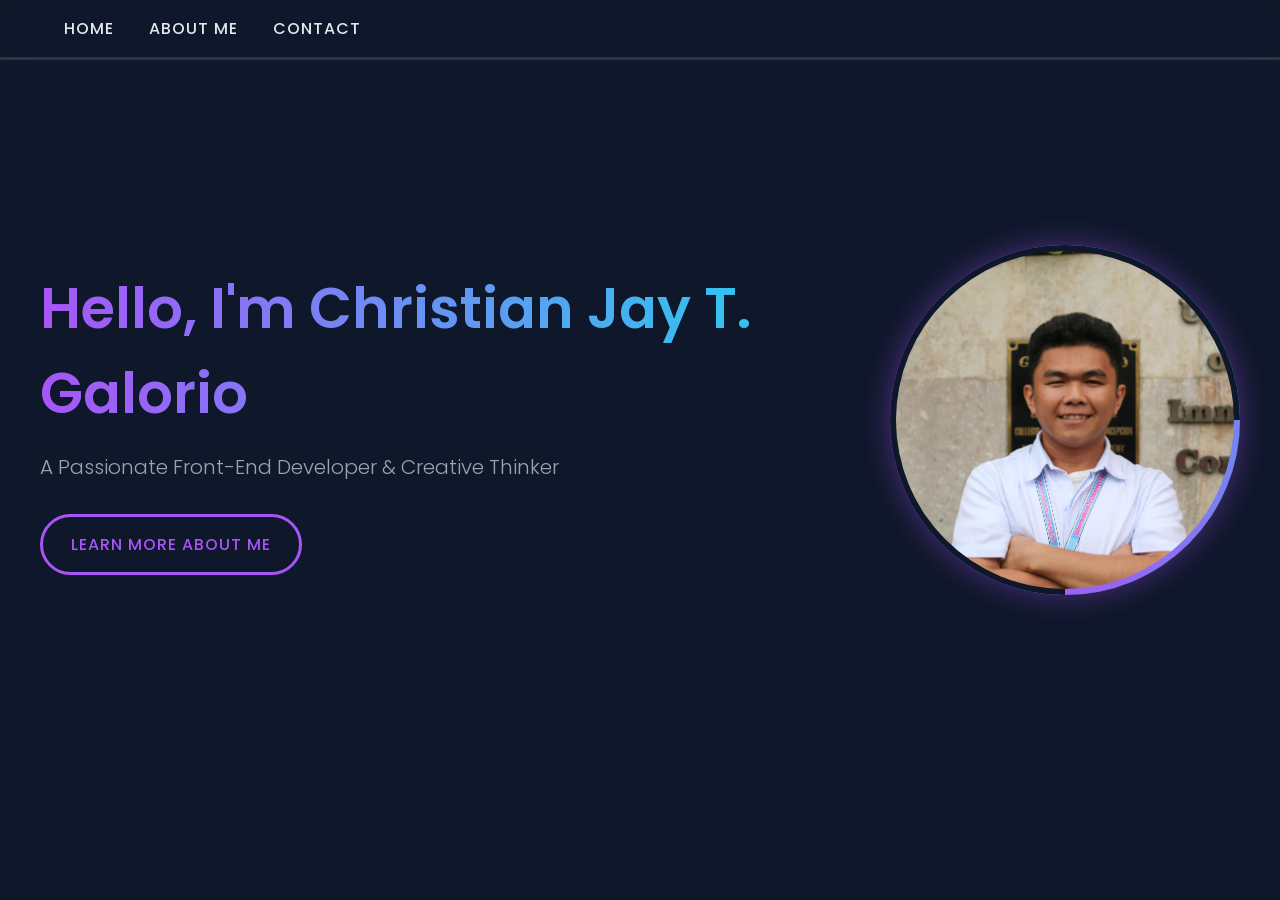
<file: index.html>
<!DOCTYPE html>
<html lang="en">

<head>
    <meta charset="UTF-8">
    <meta name="viewport" content="width=device-width, initial-scale=1.0">
    <title>Profile</title>
    <link rel="stylesheet" href="styles.css">
</head>

<body>

    <div>
        <nav>
            <div class="hamburger">
                <div class="line"></div>
                <div class="line"></div>
                <div class="line"></div>
            </div>
            <ul>
                <li><a href="index.html">Home</a></li>
                <li><a href="about.html">About Me</a></li>
                <li><a href="contact.html">Contact</a></li>
            </ul>
        </nav>
    </div>

    <main>
        <section class="intro">
            <div class="intro-content-wrapper">
                <div class="intro-text">
                    <h1 class="intro-title">Hello, I'm Christian Jay T. Galorio</h1>
                    <p class="intro-subtitle">A Passionate Front-End Developer & Creative Thinker</p>
                    <a href="about.html" class="cta-button">Learn More About Me</a>
                </div>
                <div class="intro-image">
                    <img src="Profile.jpg" alt="Profile Picture">
                </div>
            </div>
        </section>
    </main>

    <body>
        <div class="ufo-object"></div>
    </body>

    <script src="script.js"></script>
</body>


</html>
</file>
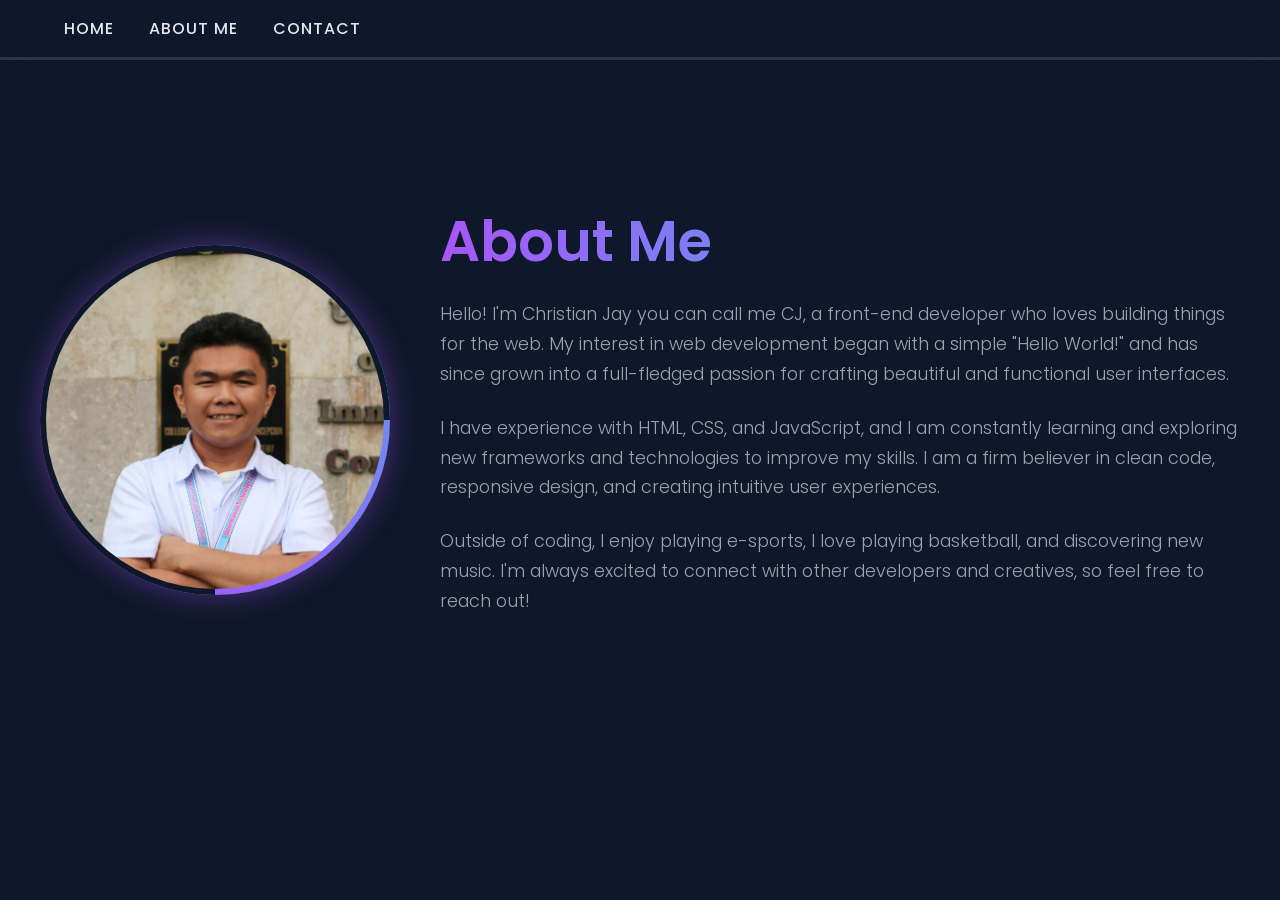
<file: about.html>
<!DOCTYPE html>
<html lang="en">

<head>
    <meta charset="UTF-8">
    <meta name="viewport" content="width=device-width, initial-scale=1.0">
    <title>About Me</title>
    <link rel="stylesheet" href="styles.css">
</head>

<body>

    <div>
        <nav>
            <div class="hamburger">
                <div class="line"></div>
                <div class="line"></div>
                <div class="line"></div>
            </div>
            <ul>
                <li><a href="index.html">Home</a></li>
                <li><a href="about.html">About Me</a></li>
                <li><a href="contact.html">Contact</a></li>
            </ul>
        </nav>
    </div>

    <main>
        <section class="intro">
            <div class="intro-content-wrapper">
                <div class="intro-image">
                    <img src="Profile.jpg" alt="Christian Jay T. Galorio Profile Picture">
                </div>
                <div class="intro-text about-text">
                    <h1 class="intro-title">About Me</h1>
                    <p>
                        Hello! I'm Christian Jay you can call me CJ, a front-end developer who loves building things for the web. My interest in web development began with a simple "Hello World!" and has since grown into a full-fledged passion for crafting beautiful and functional user interfaces.
                    </p>
                    <p>
                        I have experience with HTML, CSS, and JavaScript, and I am constantly learning and exploring new frameworks and technologies to improve my skills. I am a firm believer in clean code, responsive design, and creating intuitive user experiences.
                    </p>
                    <p>
                        Outside of coding, I enjoy playing e-sports, I love playing basketball, and discovering new music. I'm always excited to connect with other developers and creatives, so feel free to reach out!
                    </p>
                </div>
            </div>
        </section>
    </main>

    <div class="ufo-object"></div>

    <script src="script.js"></script>
</body>

</html>
</file>
<file: styles.css>
@import url('https://fonts.googleapis.com/css2?family=Poppins:wght@300;400;500;600&display=swap');

* {
    margin: 0;
    padding: 0;
    box-sizing: border-box;
}

body {
    font-family: 'Poppins', sans-serif;
    color: #e5e7eb;
    background: #0f172a;
    background-size: cover;
    background-position: center center;
    background-attachment: fixed;
    min-height: 100vh;
}

nav {
    position: relative;
    z-index: 1000;
    background-color: rgba(17, 25, 40, 0.75);
    backdrop-filter: blur(16px) saturate(180%);
    -webkit-backdrop-filter: blur(16px) saturate(180%);
    color: #fff;
    padding: 1rem 5%;
    display: flex;
    justify-content: flex-start;
    align-items: center;
    border-bottom: 3px solid rgba(255, 255, 255, 0.125);
}

nav ul {
    list-style: none;
    display: flex;
    gap: 35px;
}

nav ul li a {
    color: #e5e7eb;
    text-decoration: none;
    font-size: 1rem;
    font-weight: 500;
    text-transform: uppercase;
    letter-spacing: 1px;
    padding: 8px 0;
    position: relative;
    transition: color 0.3s ease-in-out;
}

nav ul li a:hover {
    color: #22d3ee;
}

nav ul li a::after {
    content: '';
    position: absolute;
    width: 100%;
    height: 2px;
    bottom: 0;
    left: 0;
    background: linear-gradient(90deg, #a855f7, #22d3ee);
    transform: scaleX(0);
    transform-origin: bottom right;
    transition: transform 0.3s ease-in-out;
}

nav ul li a:hover::after {
    transform: scaleX(1);
    transform-origin: bottom left;
}

nav ul li a.active {
    color: #22d3ee;
}

nav ul li a.active::after {
    transform: scaleX(1);
    transform-origin: bottom left;
}

.hamburger {
    display: none;
    cursor: pointer;
}

.hamburger .line {
    width: 25px;
    height: 3px;
    background-color: #ecf0f1;
    margin: 5px 0;
    transition: all 0.3s ease-in-out;
}

.intro {
    display: flex;
    justify-content: center;
    align-items: center;
    min-height: 80vh;
    padding: 20px;
}

.intro-content-wrapper {
    display: flex;
    flex-direction: row;
    align-items: center;
    gap: 50px;
    max-width: 1200px;
    width: 100%;
}

.intro-text {
    flex: 1;
    text-align: left;
}

.intro-title {
    font-size: 3.5rem;
    font-weight: 600;
    margin-bottom: 1rem;
    background: linear-gradient(90deg, #a855f7, #22d3ee);
    -webkit-background-clip: text;
    background-clip: text;
    color: transparent;
    animation: fadeInDown 0.8s ease-out forwards;
}

.intro-subtitle {
    font-size: 1.25rem;
    font-weight: 300;
    margin-bottom: 2rem;
    color: #9ca3af;
    opacity: 0;
    animation: fadeInUp 0.8s ease-out 0.4s forwards;
}

.cta-button {
    display: inline-block;
    padding: 15px 28px;
    background-color: transparent;
    border: 3px solid #a855f7;
    color: #a855f7;
    text-decoration: none;
    border-radius: 50px;
    font-weight: 500;
    transition: all 0.3s ease;
    text-transform: uppercase;
    letter-spacing: 1px;
    opacity: 0;
    animation: fadeInUp 0.8s ease-out 0.8s forwards, float 4s ease-in-out 1.6s infinite;
}

.cta-button:hover {
    background: linear-gradient(90deg, #a855f7, #22d3ee);
    color: #fff;
    transform: translateY(-3px);
    box-shadow: 0 0 20px rgba(168, 85, 247, 0.5);
}

.intro-image {
    flex-shrink: 0;
    width: 350px;
    height: 350px;
    border-radius: 50%;
    overflow: hidden;
    padding: 6px;
    position: relative;
    background: linear-gradient(#0f172a, #0f172a) padding-box, linear-gradient(90deg, #a855f7, #22d3ee) border-box;
    box-shadow: 0 0 30px rgba(168, 85, 247, 0.4);
    opacity: 0;
    animation: zoomIn 1s ease-out 0.6s forwards, float 4s ease-in-out 1.6s infinite;
}


.intro-image::before {
    content: '';
    position: absolute;
    top: 50%;
    left: 50%;
    width: 150%;
    height: 150%;
    z-index: -1;
    background: conic-gradient(from 90deg,
            #22d3ee,
            #a855f7,
            #22d3ee);
    animation: spin 4s linear infinite;
}


.intro-image img {
    width: 100%;
    height: 100%;
    object-fit: cover;
    display: block;
    border-radius: 50%;
}

.about-text p {
    font-size: 1.1rem;
    font-weight: 300;
    line-height: 1.7;
    color: #9ca3af;
    margin-bottom: 1.5rem;
    opacity: 0;
    animation: fadeInUp 0.8s ease-out forwards;
}

.about-text p:nth-of-type(1) {
    animation-delay: 0.4s;
}

.about-text p:nth-of-type(2) {
    animation-delay: 0.6s;
}

.about-text p:nth-of-type(3) {
    animation-delay: 0.8s;
}


/* Contact Page Styles */
.contact-container {
    display: flex;
    flex-direction: column;
    justify-content: center;
    align-items: center;
    min-height: 80vh;
    text-align: center;
    padding: 20px;
}

.contact-title {
    font-size: 3.5rem;
    font-weight: 600;
    margin-bottom: 1rem;
    background: linear-gradient(90deg, #a855f7, #22d3ee);
    -webkit-background-clip: text;
    background-clip: text;
    color: transparent;
    animation: fadeInDown 0.8s ease-out forwards;
}

.contact-subtitle {
    font-size: 1.25rem;
    font-weight: 300;
    margin-bottom: 2rem;
    color: #9ca3af;
    opacity: 0;
    animation: fadeInUp 0.8s ease-out 0.4s forwards;
}

.social-links {
    display: flex;
    gap: 25px;
    opacity: 0;
    animation: fadeInUp 0.8s ease-out 0.8s forwards;
}

.social-icon {
    display: flex;
    justify-content: center;
    align-items: center;
    width: 60px;
    height: 60px;
    background-color: transparent;
    border: 2px solid #e5e7eb;
    border-radius: 50%;
    color: #e5e7eb;
    font-size: 1.5rem;
    text-decoration: none;
    transition: all 0.3s ease;
    /* Apply the wave animation */
    animation: wave 2s ease-in-out infinite;
}

.social-icon:nth-child(2) {
    animation-delay: 0.2s; /* Stagger the animation for a more natural wave effect */
}

.social-icon:nth-child(3) {
    animation-delay: 0.4s; /* Stagger the animation for a more natural wave effect */
}

.social-icon:hover {
    transform: translateY(-5px);
    color: #fff;
}

.social-icon.facebook:hover {
    background-color: #1877F2;
    box-shadow: 0 0 15px #1877F2;
}

.social-icon.instagram:hover {
    background: #d6249f;
    background: radial-gradient(circle at 30% 107%, #fdf497 0%, #fdf497 5%, #fd5949 45%, #d6249f 60%, #285AEB 90%);
    box-shadow: 0 0 15px #d6249f;
}

.social-icon.github:hover {
    background-color: #333;
    box-shadow: 0 0 15px #333;
}


@keyframes spin {
    from {
        transform: translate(-50%, -50%) rotate(0deg);
    }

    to {
        transform: translate(-50%, -50%) rotate(360deg);
    }
}

@keyframes fadeInDown {
    from {
        opacity: 0;
        transform: translateY(-20px);
    }

    to {
        opacity: 1;
        transform: translateY(0);
    }
}

@keyframes fadeInUp {
    from {
        opacity: 0;
        transform: translateY(20px);
    }

    to {
        opacity: 1;
        transform: translateY(0);
    }
}

@keyframes zoomIn {
    from {
        opacity: 0;
        transform: scale(0.7);
    }

    to {
        opacity: 1;
        transform: scale(1);
    }
}

@keyframes float {
    0% {
        transform: translateY(0px);
    }

    50% {
        transform: translateY(-15px);
    }

    100% {
        transform: translateY(0px);
    }
}

/* New Wave Animation */
@keyframes wave {
    0% {
        transform: translateY(0px);
    }
    50% {
        transform: translateY(-8px); /* Adjust for desired wave height */
    }
    100% {
        transform: translateY(0px);
    }
}

@media screen and (max-width: 768px) {
    .intro-content-wrapper {
        flex-direction: column-reverse;
        text-align: center;
        gap: 40px;
    }

    .intro-text {
        text-align: center;
    }

    .intro-title, .contact-title {
        font-size: 2.5rem;
    }

    .intro-subtitle, .contact-subtitle {
        font-size: 1.1rem;
    }

    .intro-image {
        width: 220px;
        height: 220px;
    }

    .hamburger {
        display: block;
        position: absolute;
        right: 5%;
        top: 50%;
        transform: translateY(-50%);
        z-index: 100;
    }

    .hamburger.toggle .line:nth-child(1) {
        transform: rotate(-45deg) translate(-5px, 6px);
    }

    .hamburger.toggle .line:nth-child(2) {
        opacity: 0;
    }

    .hamburger.toggle .line:nth-child(3) {
        transform: rotate(45deg) translate(-5px, -6px);
    }

    nav ul {
        position: fixed;
        right: 0;
        top: 0;
        height: 100vh;
        width: 60%;
        max-width: 300px;
        background-color: rgba(17, 25, 40, 0.9);
        backdrop-filter: blur(16px) saturate(180%);
        -webkit-backdrop-filter: blur(16px) saturate(180%);
        z-index: 99;
        flex-direction: column;
        align-items: center;
        justify-content: center;
        gap: 2rem;
        transform: translateX(100%);
        transition: transform 0.5s ease-in-out;
    }

    .nav-active {
        transform: translateX(0%);
    }

    nav ul li {
        opacity: 0;
        transform: translateX(50px);
        transition: all 0.5s ease;
    }

    nav ul.nav-active li {
        opacity: 1;
        transform: translateX(0);
    }

    nav ul.nav-active li:nth-child(1) {
        transition-delay: 0.2s;
    }

    nav ul.nav-active li:nth-child(2) {
        transition-delay: 0.3s;
    }

    nav ul.nav-active li:nth-child(3) {
        transition-delay: 0.4s;
    }
}

.ufo-object {
    position: fixed;
    bottom: -100px;
    left: 10%;
    width: 150px;
    height: 60px;
    background: linear-gradient(to right, #4c1d95, #7e22ce);
    border-radius: 50% / 100% 100% 0 0;
    box-shadow: 0 0 30px rgba(126, 34, 206, 0.7);
    animation: ufoFloatAndMove 20s infinite ease-in-out;
    z-index: -1;
    opacity: 0.7;
    display: none;
}

.ufo-object::before {
    content: '';
    position: absolute;
    top: -30%;
    left: 50%;
    transform: translateX(-50%);
    width: 60%;
    height: 70%;
    background-color: rgba(139, 92, 246, 0.8);
    border-radius: 50%;
    box-shadow: inset 0 5px 10px rgba(0, 0, 0, 0.3);
}

.ufo-object::after {
    content: '';
    position: absolute;
    bottom: -5px;
    left: 15%;
    right: 15%;
    height: 10px;
    background: radial-gradient(circle at center, rgba(255, 255, 255, 0.8) 0%, transparent 70%);
    background-size: 20% 100%;
    background-repeat: repeat-x;
    animation: ufoLightPulse 3s infinite ease-in-out;
}

@keyframes ufoFloatAndMove {
    0% {
        transform: translateX(0) translateY(0) rotate(0deg);
        bottom: -100px;
        left: 10%;
    }

    25% {
        transform: translateX(200px) translateY(-50px) rotate(5deg);
        bottom: 100px;
        left: 30%;
    }

    50% {
        transform: translateX(400px) translateY(0px) rotate(-5deg);
        bottom: 200px;
        left: 50%;
    }

    75% {
        transform: translateX(600px) translateY(50px) rotate(5deg);
        bottom: 150px;
        left: 70%;
    }

    100% {
        transform: translateX(800px) translateY(0px) rotate(0deg);
        bottom: -100px;
        left: 90%;
    }
}

@keyframes ufoLightPulse {

    0%,
    100% {
        opacity: 1;
    }

    50% {
        opacity: 0.6;
    }
}

@media screen and (min-width: 769px) {
    .ufo-object {
        display: block;
    }
}

@media screen and (max-width: 768px) {
    .ufo-object {
        display: none;
    }
}
</file>
